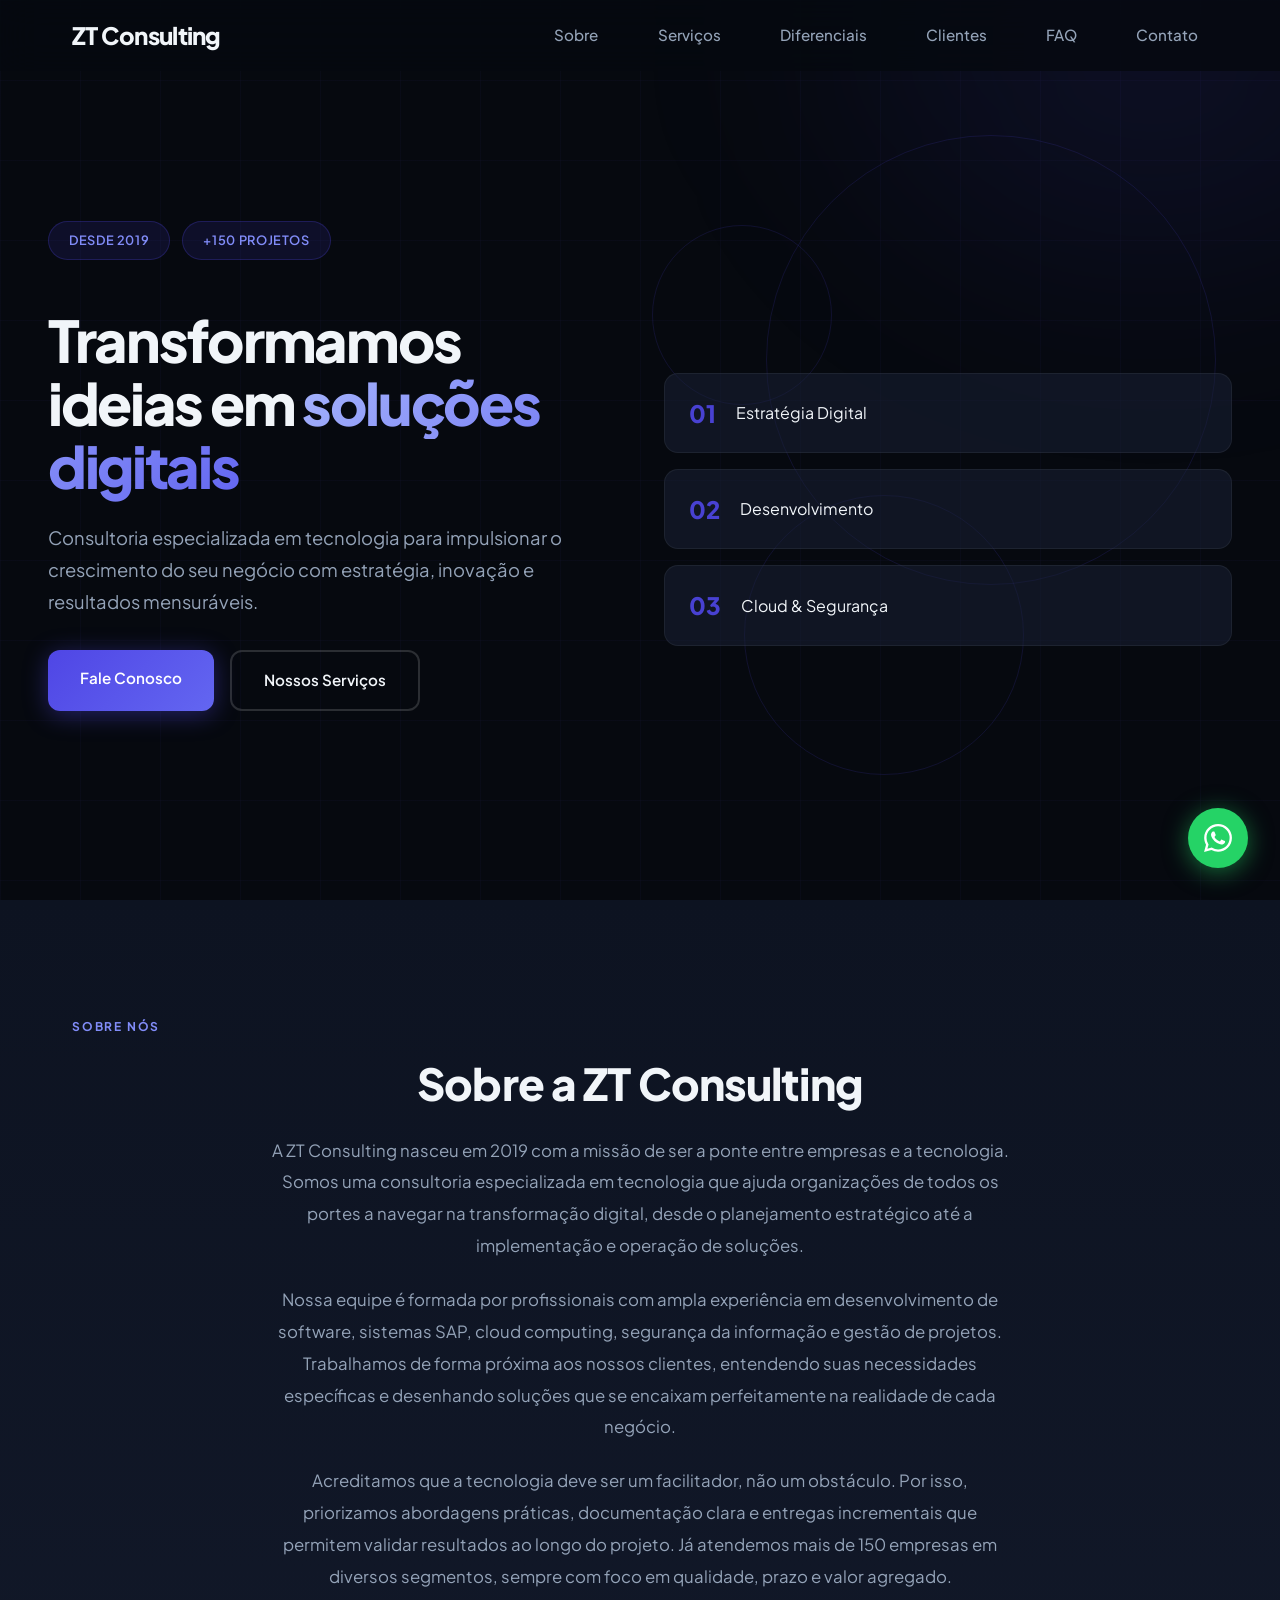
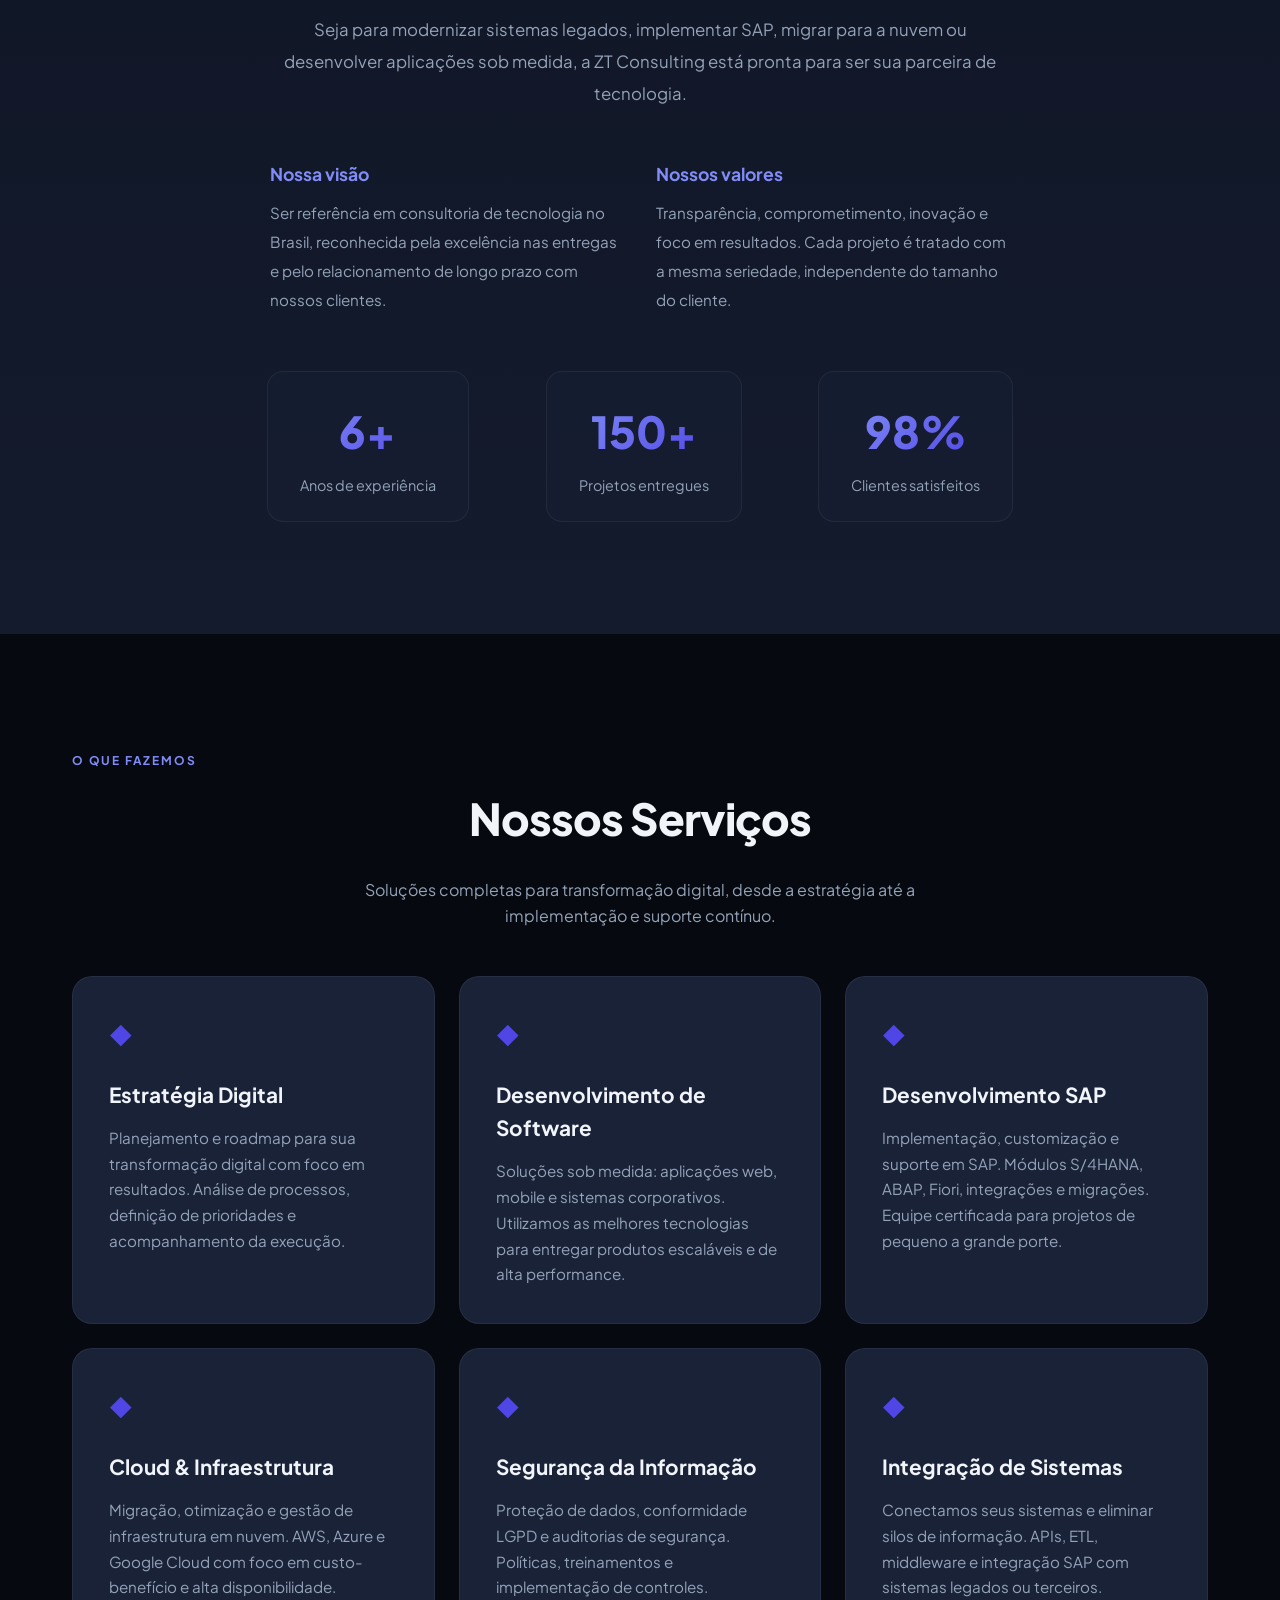
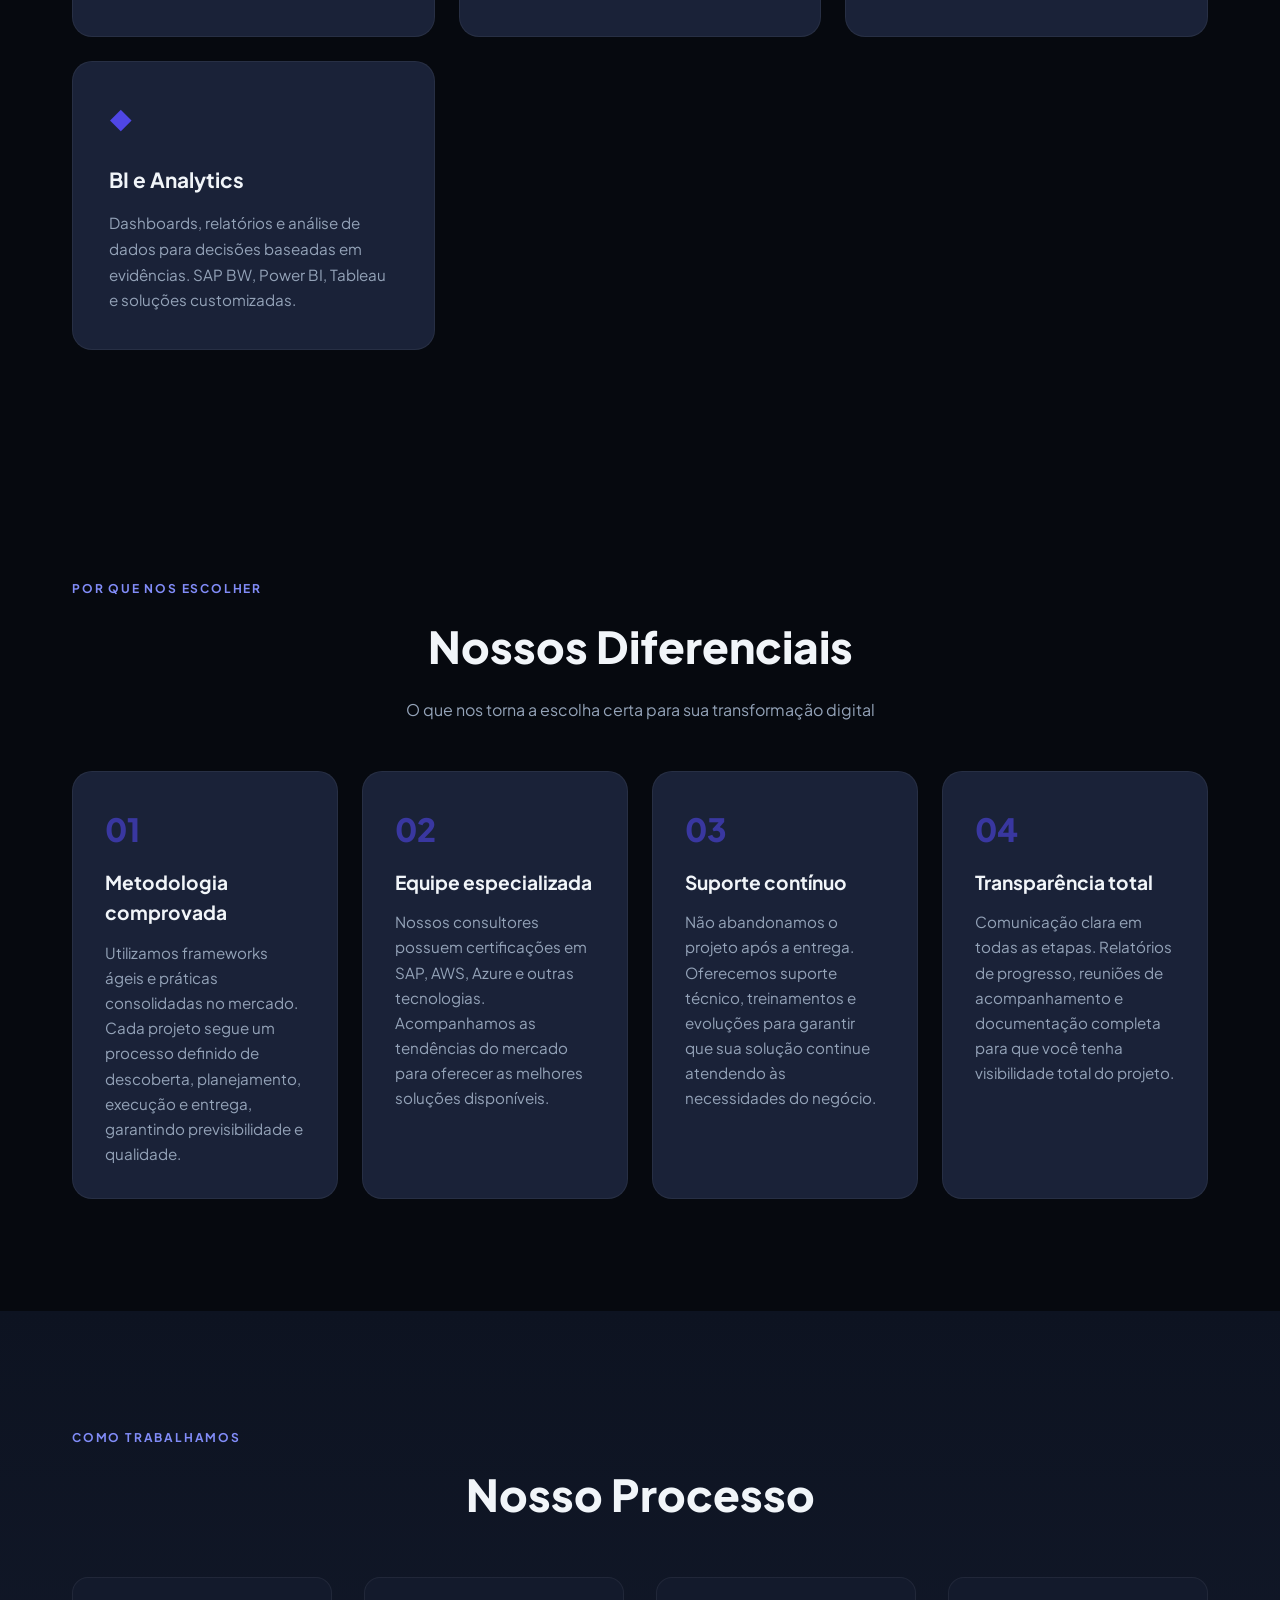
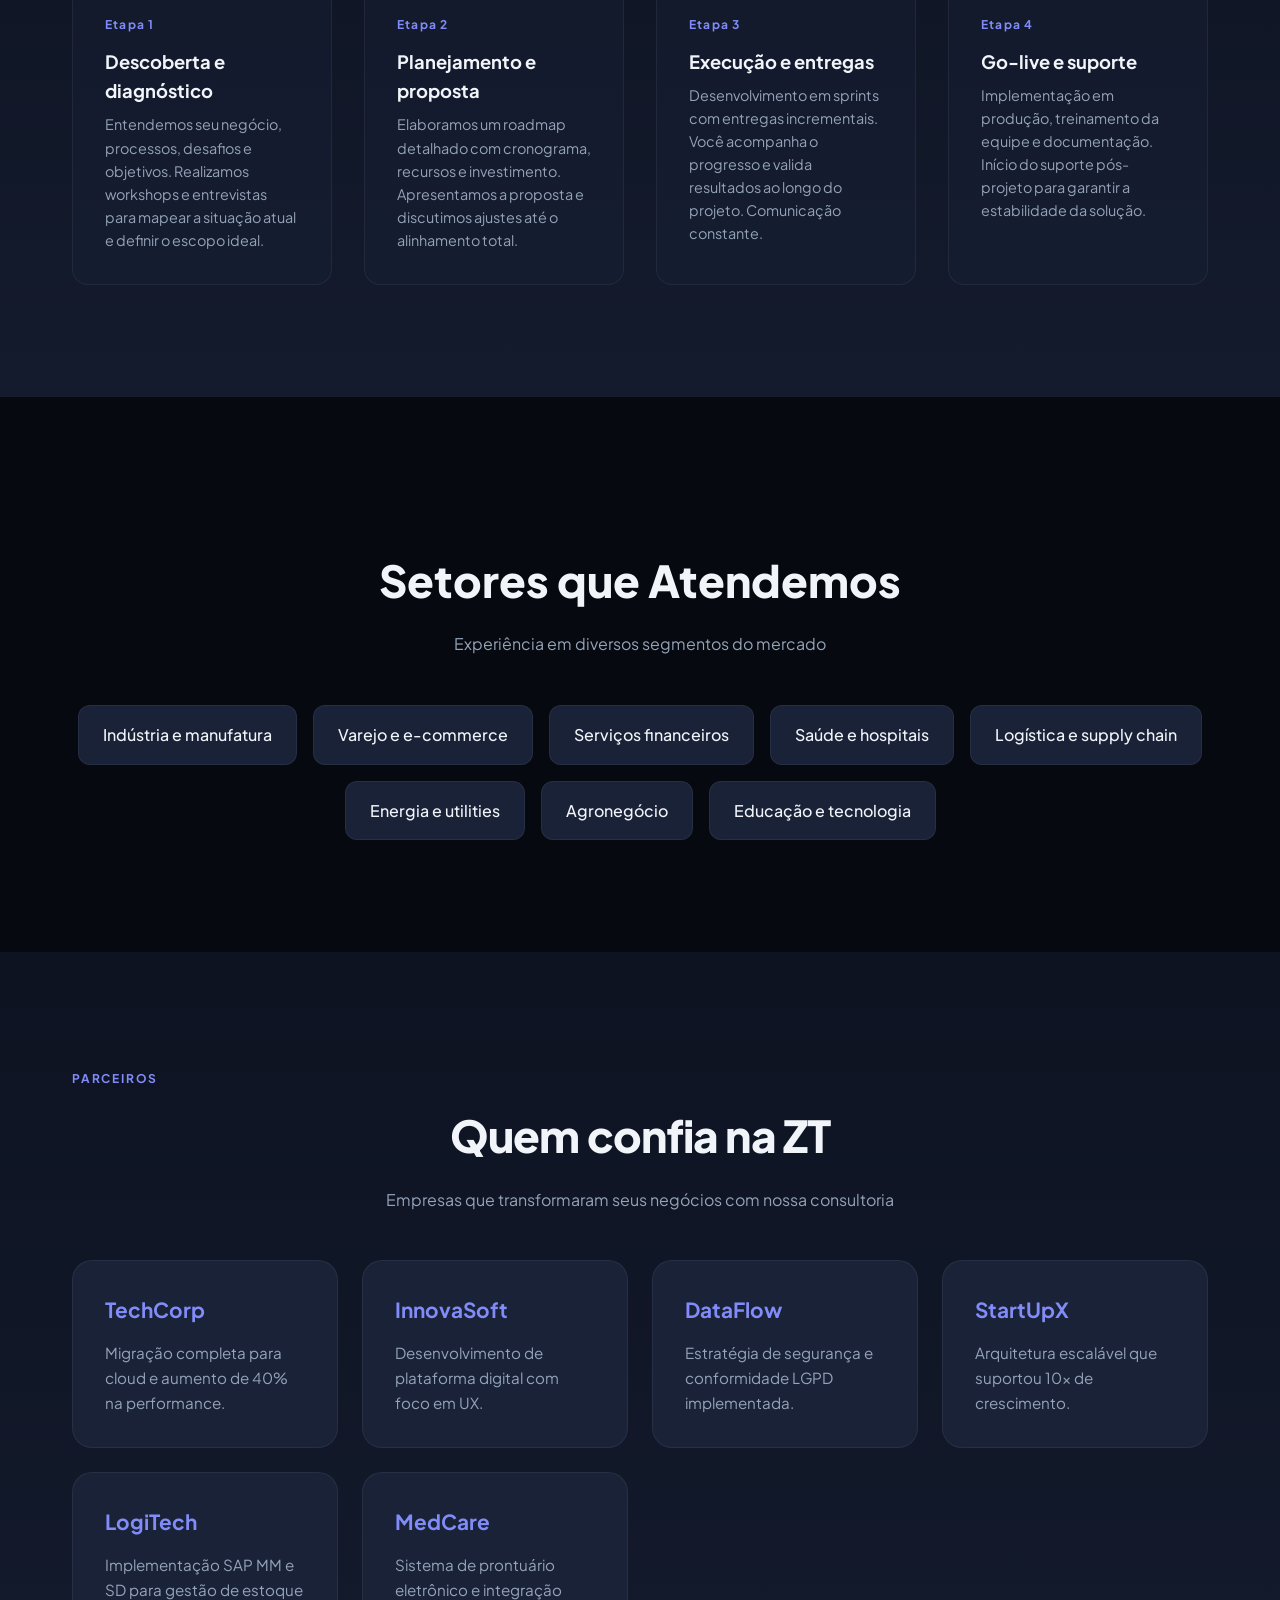
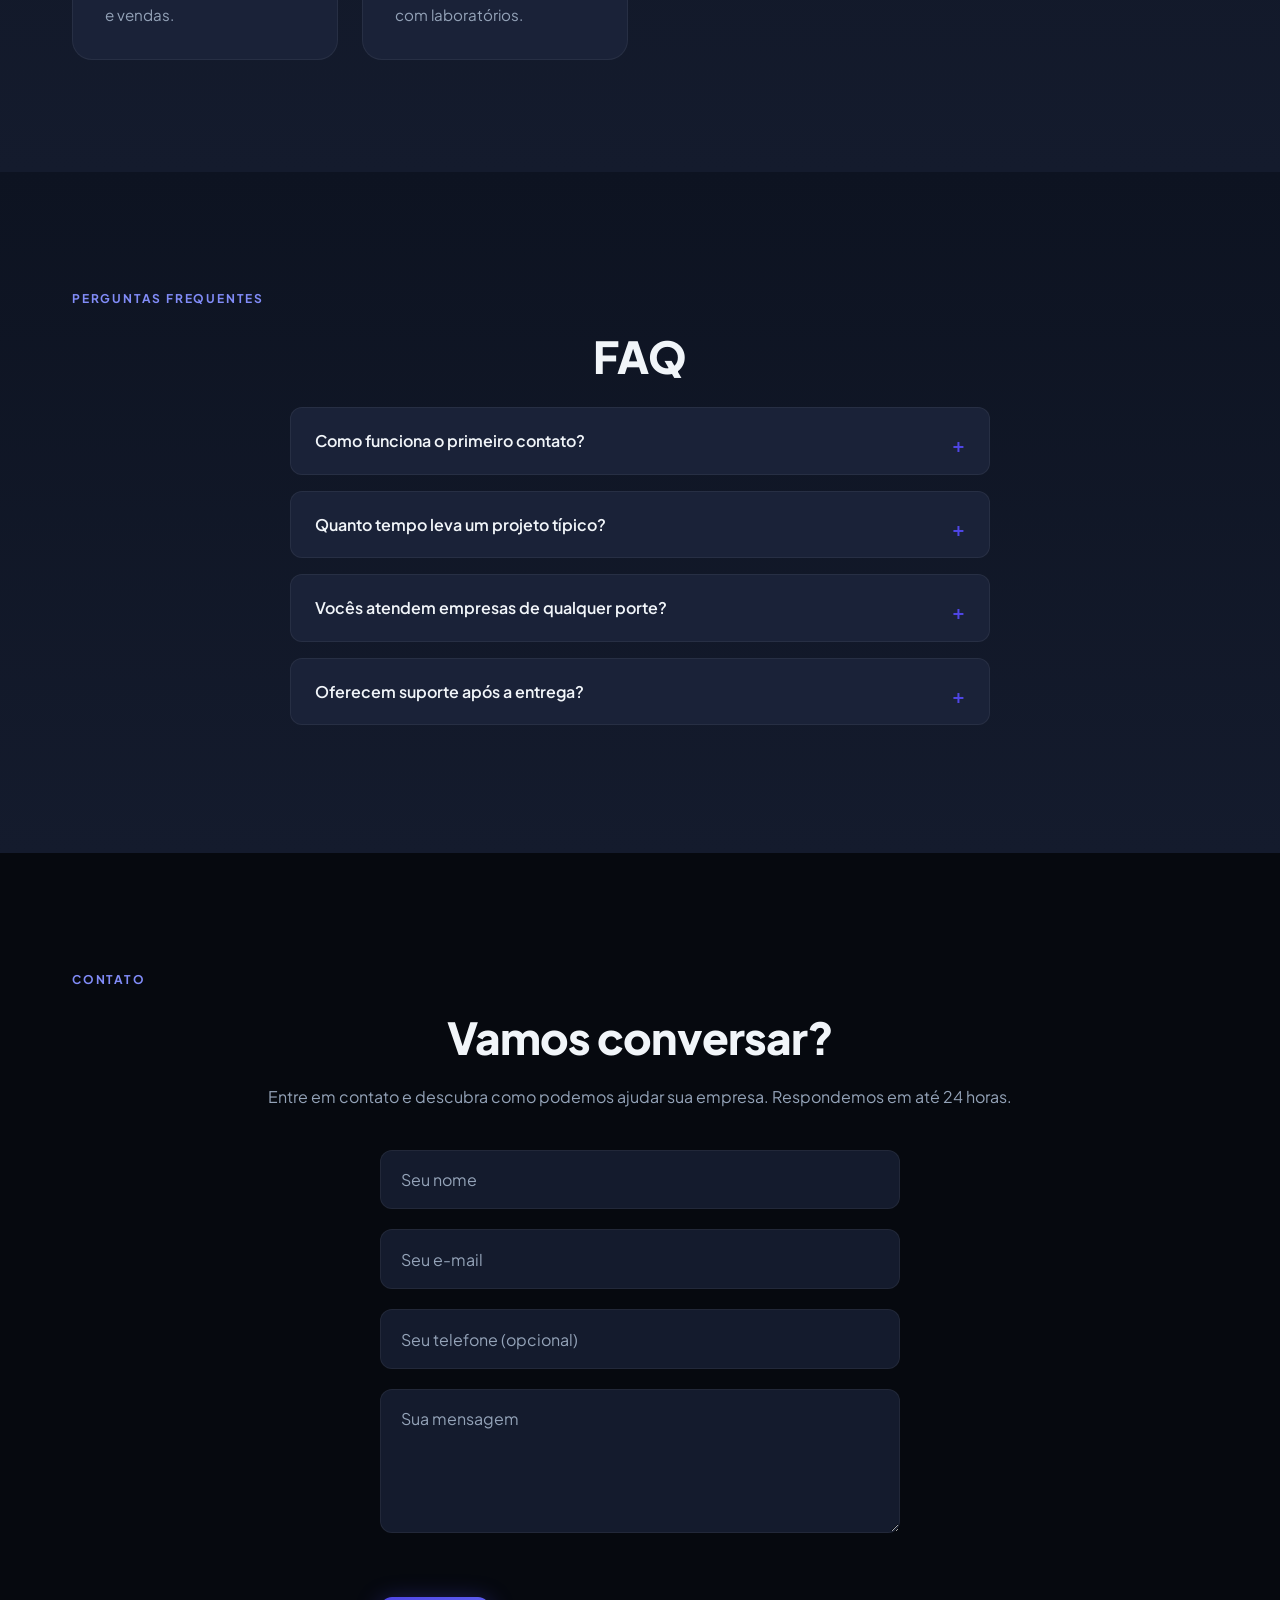
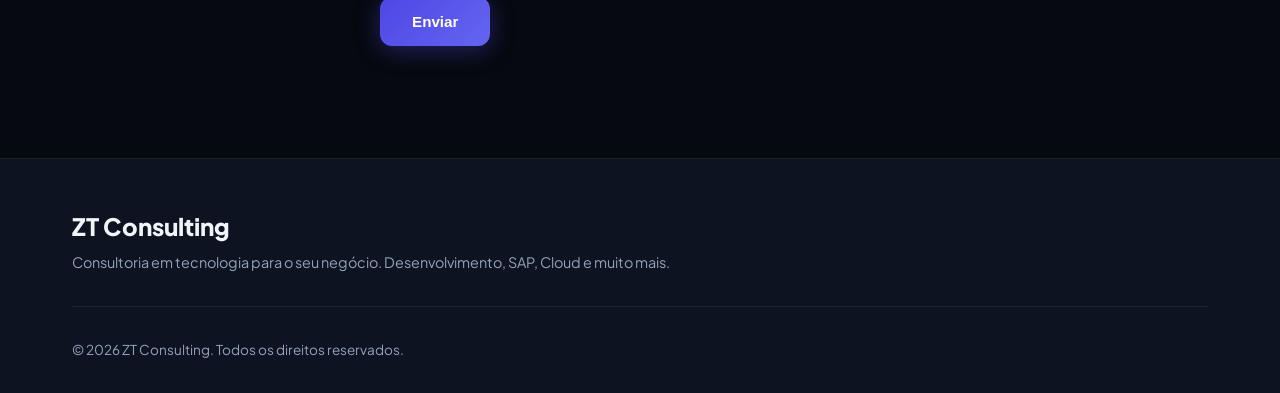
<file: index.html>
<!DOCTYPE html>
<html lang="pt-BR">
<head>
    <meta charset="UTF-8">
    <meta name="viewport" content="width=device-width, initial-scale=1.0">
    <title>ZT Consulting | Consultoria em Tecnologia</title>
    <link rel="preconnect" href="https://fonts.googleapis.com">
    <link rel="preconnect" href="https://fonts.gstatic.com" crossorigin>
    <link href="https://fonts.googleapis.com/css2?family=Plus+Jakarta+Sans:wght@400;500;600;700;800&display=swap" rel="stylesheet">
    <link rel="stylesheet" href="style.css">
</head>
<body>
    <header class="header" id="header">
        <nav class="nav">
            <a href="#" class="logo">ZT Consulting</a>
            <ul class="nav-links">
                <li><a href="#sobre" class="nav-link">Sobre</a></li>
                <li><a href="#servicos" class="nav-link">Serviços</a></li>
                <li><a href="#diferenciais" class="nav-link">Diferenciais</a></li>
                <li><a href="#clientes" class="nav-link">Clientes</a></li>
                <li><a href="#faq" class="nav-link">FAQ</a></li>
                <li><a href="#contato" class="nav-link">Contato</a></li>
            </ul>
            <button class="menu-toggle" aria-label="Menu" aria-expanded="false">
                <span class="hamburger"></span>
                <span class="hamburger"></span>
                <span class="hamburger"></span>
            </button>
        </nav>
    </header>

    <main>
        <section class="hero">
            <div class="hero-bg">
                <div class="grid-pattern"></div>
                <div class="hero-glow"></div>
                <div class="hero-circles">
                    <span class="circle c1"></span>
                    <span class="circle c2"></span>
                    <span class="circle c3"></span>
                </div>
            </div>
            <div class="hero-inner">
                <div class="hero-badges animate-on-scroll" data-delay="0">
                    <span class="badge">Desde 2019</span>
                    <span class="badge">+150 projetos</span>
                </div>
                <div class="hero-content">
                    <h1 class="animate-on-scroll" data-delay="100">Transformamos ideias em <span>soluções digitais</span></h1>
                    <p class="animate-on-scroll" data-delay="200">Consultoria especializada em tecnologia para impulsionar o crescimento do seu negócio com estratégia, inovação e resultados mensuráveis.</p>
                    <div class="hero-buttons animate-on-scroll" data-delay="300">
                        <a href="#contato" class="btn btn-primary">Fale Conosco</a>
                        <a href="#servicos" class="btn btn-outline">Nossos Serviços</a>
                    </div>
                </div>
                <div class="hero-features animate-on-scroll" data-delay="400">
                    <div class="hero-feature">
                        <span class="feature-num">01</span>
                        <span>Estratégia Digital</span>
                    </div>
                    <div class="hero-feature">
                        <span class="feature-num">02</span>
                        <span>Desenvolvimento</span>
                    </div>
                    <div class="hero-feature">
                        <span class="feature-num">03</span>
                        <span>Cloud & Segurança</span>
                    </div>
                </div>
            </div>
        </section>

        <section id="sobre" class="sobre">
            <div class="container">
                <span class="section-tag animate-on-scroll">Sobre nós</span>
                <h2 class="animate-on-scroll" data-delay="100">Sobre a ZT Consulting</h2>
                <div class="sobre-texto animate-on-scroll" data-delay="150">
                    <p>A ZT Consulting nasceu em 2019 com a missão de ser a ponte entre empresas e a tecnologia. Somos uma consultoria especializada em tecnologia que ajuda organizações de todos os portes a navegar na transformação digital, desde o planejamento estratégico até a implementação e operação de soluções.</p>
                    <p>Nossa equipe é formada por profissionais com ampla experiência em desenvolvimento de software, sistemas SAP, cloud computing, segurança da informação e gestão de projetos. Trabalhamos de forma próxima aos nossos clientes, entendendo suas necessidades específicas e desenhando soluções que se encaixam perfeitamente na realidade de cada negócio.</p>
                    <p>Acreditamos que a tecnologia deve ser um facilitador, não um obstáculo. Por isso, priorizamos abordagens práticas, documentação clara e entregas incrementais que permitem validar resultados ao longo do projeto. Já atendemos mais de 150 empresas em diversos segmentos, sempre com foco em qualidade, prazo e valor agregado.</p>
                    <p>Seja para modernizar sistemas legados, implementar SAP, migrar para a nuvem ou desenvolver aplicações sob medida, a ZT Consulting está pronta para ser sua parceira de tecnologia.</p>
                <div class="sobre-extras animate-on-scroll" data-delay="200">
                    <div class="sobre-coluna">
                        <h4>Nossa visão</h4>
                        <p>Ser referência em consultoria de tecnologia no Brasil, reconhecida pela excelência nas entregas e pelo relacionamento de longo prazo com nossos clientes.</p>
                    </div>
                    <div class="sobre-coluna">
                        <h4>Nossos valores</h4>
                        <p>Transparência, comprometimento, inovação e foco em resultados. Cada projeto é tratado com a mesma seriedade, independente do tamanho do cliente.</p>
                    </div>
                </div>
                </div>
                <div class="stats">
                    <div class="stat animate-on-scroll" data-delay="0">
                        <span class="stat-numero">6+</span>
                        <span class="stat-label">Anos de experiência</span>
                    </div>
                    <div class="stat animate-on-scroll" data-delay="100">
                        <span class="stat-numero">150+</span>
                        <span class="stat-label">Projetos entregues</span>
                    </div>
                    <div class="stat animate-on-scroll" data-delay="200">
                        <span class="stat-numero">98%</span>
                        <span class="stat-label">Clientes satisfeitos</span>
                    </div>
                </div>
            </div>
        </section>

        <section id="servicos" class="servicos">
            <div class="container">
                <span class="section-tag animate-on-scroll">O que fazemos</span>
                <h2 class="animate-on-scroll" data-delay="100">Nossos Serviços</h2>
                <p class="servicos-sub animate-on-scroll" data-delay="150">Soluções completas para transformação digital, desde a estratégia até a implementação e suporte contínuo.</p>
                <div class="servicos-grid">
                    <article class="servico-card animate-on-scroll" data-delay="0">
                        <div class="servico-icon">◆</div>
                        <h3>Estratégia Digital</h3>
                        <p>Planejamento e roadmap para sua transformação digital com foco em resultados. Análise de processos, definição de prioridades e acompanhamento da execução.</p>
                    </article>
                    <article class="servico-card animate-on-scroll" data-delay="50">
                        <div class="servico-icon">◆</div>
                        <h3>Desenvolvimento de Software</h3>
                        <p>Soluções sob medida: aplicações web, mobile e sistemas corporativos. Utilizamos as melhores tecnologias para entregar produtos escaláveis e de alta performance.</p>
                    </article>
                    <article class="servico-card animate-on-scroll" data-delay="100">
                        <div class="servico-icon">◆</div>
                        <h3>Desenvolvimento SAP</h3>
                        <p>Implementação, customização e suporte em SAP. Módulos S/4HANA, ABAP, Fiori, integrações e migrações. Equipe certificada para projetos de pequeno a grande porte.</p>
                    </article>
                    <article class="servico-card animate-on-scroll" data-delay="150">
                        <div class="servico-icon">◆</div>
                        <h3>Cloud & Infraestrutura</h3>
                        <p>Migração, otimização e gestão de infraestrutura em nuvem. AWS, Azure e Google Cloud com foco em custo-benefício e alta disponibilidade.</p>
                    </article>
                    <article class="servico-card animate-on-scroll" data-delay="200">
                        <div class="servico-icon">◆</div>
                        <h3>Segurança da Informação</h3>
                        <p>Proteção de dados, conformidade LGPD e auditorias de segurança. Políticas, treinamentos e implementação de controles.</p>
                    </article>
                    <article class="servico-card animate-on-scroll" data-delay="250">
                        <div class="servico-icon">◆</div>
                        <h3>Integração de Sistemas</h3>
                        <p>Conectamos seus sistemas e eliminar silos de informação. APIs, ETL, middleware e integração SAP com sistemas legados ou terceiros.</p>
                    </article>
                    <article class="servico-card animate-on-scroll" data-delay="300">
                        <div class="servico-icon">◆</div>
                        <h3>BI e Analytics</h3>
                        <p>Dashboards, relatórios e análise de dados para decisões baseadas em evidências. SAP BW, Power BI, Tableau e soluções customizadas.</p>
                    </article>
                </div>
            </div>
        </section>

        <section id="diferenciais" class="diferenciais">
            <div class="container">
                <span class="section-tag animate-on-scroll">Por que nos escolher</span>
                <h2 class="animate-on-scroll" data-delay="100">Nossos Diferenciais</h2>
                <p class="diferenciais-sub animate-on-scroll" data-delay="150">O que nos torna a escolha certa para sua transformação digital</p>
                <div class="diferenciais-grid">
                    <div class="diferencial-card animate-on-scroll" data-delay="0">
                        <div class="diferencial-num">01</div>
                        <h3>Metodologia comprovada</h3>
                        <p>Utilizamos frameworks ágeis e práticas consolidadas no mercado. Cada projeto segue um processo definido de descoberta, planejamento, execução e entrega, garantindo previsibilidade e qualidade.</p>
                    </div>
                    <div class="diferencial-card animate-on-scroll" data-delay="50">
                        <div class="diferencial-num">02</div>
                        <h3>Equipe especializada</h3>
                        <p>Nossos consultores possuem certificações em SAP, AWS, Azure e outras tecnologias. Acompanhamos as tendências do mercado para oferecer as melhores soluções disponíveis.</p>
                    </div>
                    <div class="diferencial-card animate-on-scroll" data-delay="100">
                        <div class="diferencial-num">03</div>
                        <h3>Suporte contínuo</h3>
                        <p>Não abandonamos o projeto após a entrega. Oferecemos suporte técnico, treinamentos e evoluções para garantir que sua solução continue atendendo às necessidades do negócio.</p>
                    </div>
                    <div class="diferencial-card animate-on-scroll" data-delay="150">
                        <div class="diferencial-num">04</div>
                        <h3>Transparência total</h3>
                        <p>Comunicação clara em todas as etapas. Relatórios de progresso, reuniões de acompanhamento e documentação completa para que você tenha visibilidade total do projeto.</p>
                    </div>
                </div>
            </div>
        </section>

        <section class="processo">
            <div class="container">
                <span class="section-tag animate-on-scroll">Como trabalhamos</span>
                <h2 class="animate-on-scroll" data-delay="100">Nosso Processo</h2>
                <div class="processo-timeline">
                    <div class="processo-item animate-on-scroll" data-delay="0">
                        <span class="processo-etapa">Etapa 1</span>
                        <h3>Descoberta e diagnóstico</h3>
                        <p>Entendemos seu negócio, processos, desafios e objetivos. Realizamos workshops e entrevistas para mapear a situação atual e definir o escopo ideal.</p>
                    </div>
                    <div class="processo-item animate-on-scroll" data-delay="50">
                        <span class="processo-etapa">Etapa 2</span>
                        <h3>Planejamento e proposta</h3>
                        <p>Elaboramos um roadmap detalhado com cronograma, recursos e investimento. Apresentamos a proposta e discutimos ajustes até o alinhamento total.</p>
                    </div>
                    <div class="processo-item animate-on-scroll" data-delay="100">
                        <span class="processo-etapa">Etapa 3</span>
                        <h3>Execução e entregas</h3>
                        <p>Desenvolvimento em sprints com entregas incrementais. Você acompanha o progresso e valida resultados ao longo do projeto. Comunicação constante.</p>
                    </div>
                    <div class="processo-item animate-on-scroll" data-delay="150">
                        <span class="processo-etapa">Etapa 4</span>
                        <h3>Go-live e suporte</h3>
                        <p>Implementação em produção, treinamento da equipe e documentação. Início do suporte pós-projeto para garantir a estabilidade da solução.</p>
                    </div>
                </div>
            </div>
        </section>

        <section class="setores">
            <div class="container">
                <span class="section-tag animate-on-scroll">Áreas de atuação</span>
                <h2 class="animate-on-scroll" data-delay="100">Setores que Atendemos</h2>
                <p class="setores-sub animate-on-scroll" data-delay="150">Experiência em diversos segmentos do mercado</p>
                <div class="setores-grid">
                    <div class="setor-card animate-on-scroll" data-delay="0">Indústria e manufatura</div>
                    <div class="setor-card animate-on-scroll" data-delay="50">Varejo e e-commerce</div>
                    <div class="setor-card animate-on-scroll" data-delay="100">Serviços financeiros</div>
                    <div class="setor-card animate-on-scroll" data-delay="150">Saúde e hospitais</div>
                    <div class="setor-card animate-on-scroll" data-delay="200">Logística e supply chain</div>
                    <div class="setor-card animate-on-scroll" data-delay="250">Energia e utilities</div>
                    <div class="setor-card animate-on-scroll" data-delay="300">Agronegócio</div>
                    <div class="setor-card animate-on-scroll" data-delay="350">Educação e tecnologia</div>
                </div>
            </div>
        </section>

        <section id="clientes" class="clientes">
            <div class="container">
                <span class="section-tag animate-on-scroll">Parceiros</span>
                <h2 class="animate-on-scroll" data-delay="100">Quem confia na ZT</h2>
                <p class="clientes-sub animate-on-scroll" data-delay="150">Empresas que transformaram seus negócios com nossa consultoria</p>
                <div class="clientes-grid">
                    <div class="cliente-card animate-on-scroll" data-delay="0">
                        <div class="cliente-logo">TechCorp</div>
                        <p>Migração completa para cloud e aumento de 40% na performance.</p>
                    </div>
                    <div class="cliente-card animate-on-scroll" data-delay="50">
                        <div class="cliente-logo">InnovaSoft</div>
                        <p>Desenvolvimento de plataforma digital com foco em UX.</p>
                    </div>
                    <div class="cliente-card animate-on-scroll" data-delay="100">
                        <div class="cliente-logo">DataFlow</div>
                        <p>Estratégia de segurança e conformidade LGPD implementada.</p>
                    </div>
                    <div class="cliente-card animate-on-scroll" data-delay="150">
                        <div class="cliente-logo">StartUpX</div>
                        <p>Arquitetura escalável que suportou 10x de crescimento.</p>
                    </div>
                    <div class="cliente-card animate-on-scroll" data-delay="200">
                        <div class="cliente-logo">LogiTech</div>
                        <p>Implementação SAP MM e SD para gestão de estoque e vendas.</p>
                    </div>
                    <div class="cliente-card animate-on-scroll" data-delay="250">
                        <div class="cliente-logo">MedCare</div>
                        <p>Sistema de prontuário eletrônico e integração com laboratórios.</p>
                    </div>
                </div>
            </div>
        </section>

        <section id="faq" class="faq">
            <div class="container">
                <span class="section-tag animate-on-scroll">Perguntas frequentes</span>
                <h2 class="animate-on-scroll" data-delay="100">FAQ</h2>
                <div class="faq-list">
                    <details class="faq-item animate-on-scroll" data-delay="0">
                        <summary>Como funciona o primeiro contato?</summary>
                        <p>Após você entrar em contato, agendamos uma reunião de descoberta (sem compromisso) para entender seu negócio, desafios e objetivos. Em seguida, elaboramos uma proposta personalizada com escopo, cronograma e investimento.</p>
                    </details>
                    <details class="faq-item animate-on-scroll" data-delay="50">
                        <summary>Quanto tempo leva um projeto típico?</summary>
                        <p>Depende do escopo. Projetos menores (como consultoria ou implementação de módulos específicos) podem levar de 2 a 4 meses. Projetos maiores (implementação SAP completa, migração de sistemas) podem levar de 6 a 18 meses.</p>
                    </details>
                    <details class="faq-item animate-on-scroll" data-delay="100">
                        <summary>Vocês atendem empresas de qualquer porte?</summary>
                        <p>Sim. Atendemos desde startups até grandes corporações. Adaptamos nossa abordagem e equipe ao tamanho e complexidade de cada projeto, garantindo que a solução seja adequada à realidade do cliente.</p>
                    </details>
                    <details class="faq-item animate-on-scroll" data-delay="150">
                        <summary>Oferecem suporte após a entrega?</summary>
                        <p>Sim. Todos os projetos incluem período de garantia e suporte pós-go-live. Além disso, oferecemos contratos de suporte contínuo, evoluções e treinamentos para manter sua solução sempre atualizada.</p>
                    </details>
                </div>
            </div>
        </section>

        <section id="contato" class="contato">
            <div class="container">
                <span class="section-tag animate-on-scroll">Contato</span>
                <h2 class="animate-on-scroll" data-delay="100">Vamos conversar?</h2>
                <p class="contato-sub animate-on-scroll" data-delay="150">Entre em contato e descubra como podemos ajudar sua empresa. Respondemos em até 24 horas.</p>
                <form class="contato-form animate-on-scroll" data-delay="200" id="formContato">
                    <input type="hidden" name="access_key" value="d4424677-086a-4b64-9038-40bd8344752a">
                    <input type="hidden" name="subject" value="Contato pelo site - ZT Consulting">
                    <input type="checkbox" name="botcheck" class="hidden" aria-hidden="true" tabindex="-1" autocomplete="off">
                    <input type="text" name="name" placeholder="Seu nome" required>
                    <input type="email" name="email" placeholder="Seu e-mail" required>
                    <input type="tel" name="phone" placeholder="Seu telefone (opcional)">
                    <textarea name="message" placeholder="Sua mensagem" rows="5" required></textarea>
                    <div id="formResult" class="form-result"></div>
                    <button type="submit" class="btn btn-primary">Enviar</button>
                </form>
            </div>
        </section>
    </main>

    <footer class="footer">
        <div class="container footer-inner">
            <div class="footer-brand">
                <p class="footer-logo">ZT Consulting</p>
                <p class="footer-tagline">Consultoria em tecnologia para o seu negócio. Desenvolvimento, SAP, Cloud e muito mais.</p>
            </div>
            <div class="footer-bottom">
                <p>&copy; 2026 ZT Consulting. Todos os direitos reservados.</p>
            </div>
        </div>
    </footer>

    <a href="https://wa.me/5541999629662?text=Olá! Gostaria de saber mais sobre os serviços da ZT Consulting." class="whatsapp-float" target="_blank" rel="noopener noreferrer" aria-label="Fale conosco no WhatsApp">
        <svg viewBox="0 0 24 24" fill="currentColor" width="28" height="28">
            <path d="M17.472 14.382c-.297-.149-1.758-.867-2.03-.967-.273-.099-.471-.148-.67.15-.197.297-.767.966-.94 1.164-.173.199-.347.223-.644.075-.297-.15-1.255-.463-2.39-1.475-.883-.788-1.48-1.761-1.653-2.059-.173-.297-.018-.458.13-.606.134-.133.298-.347.446-.52.149-.174.198-.298.298-.497.099-.198.05-.371-.025-.52-.075-.149-.669-1.612-.916-2.207-.242-.579-.487-.5-.669-.51-.173-.008-.371-.01-.57-.01-.198 0-.52.074-.792.372-.272.297-1.04 1.016-1.04 2.479 0 1.462 1.065 2.875 1.213 3.074.149.198 2.096 3.2 5.077 4.487.709.306 1.262.489 1.694.625.712.227 1.36.195 1.871.118.571-.085 1.758-.719 2.006-1.413.248-.694.248-1.289.173-1.413-.074-.124-.272-.198-.57-.347m-5.421 7.403h-.004a9.87 9.87 0 01-5.031-1.378l-.361-.214-3.741.982.998-3.648-.235-.374a9.86 9.86 0 01-1.51-5.26c.001-5.45 4.436-9.884 9.888-9.884 2.64 0 5.122 1.03 6.988 2.898a9.825 9.825 0 012.893 6.994c-.003 5.45-4.437 9.884-9.885 9.884m8.413-18.297A11.815 11.815 0 0012.05 0C5.495 0 .16 5.335.157 11.892c0 2.096.547 4.142 1.588 5.945L.057 24l6.305-1.654a11.882 11.882 0 005.683 1.448h.005c6.554 0 11.89-5.335 11.893-11.893a11.821 11.821 0 00-3.48-8.413z"/>
        </svg>
    </a>

    <script src="script.js"></script>
</body>
</html>
</file>
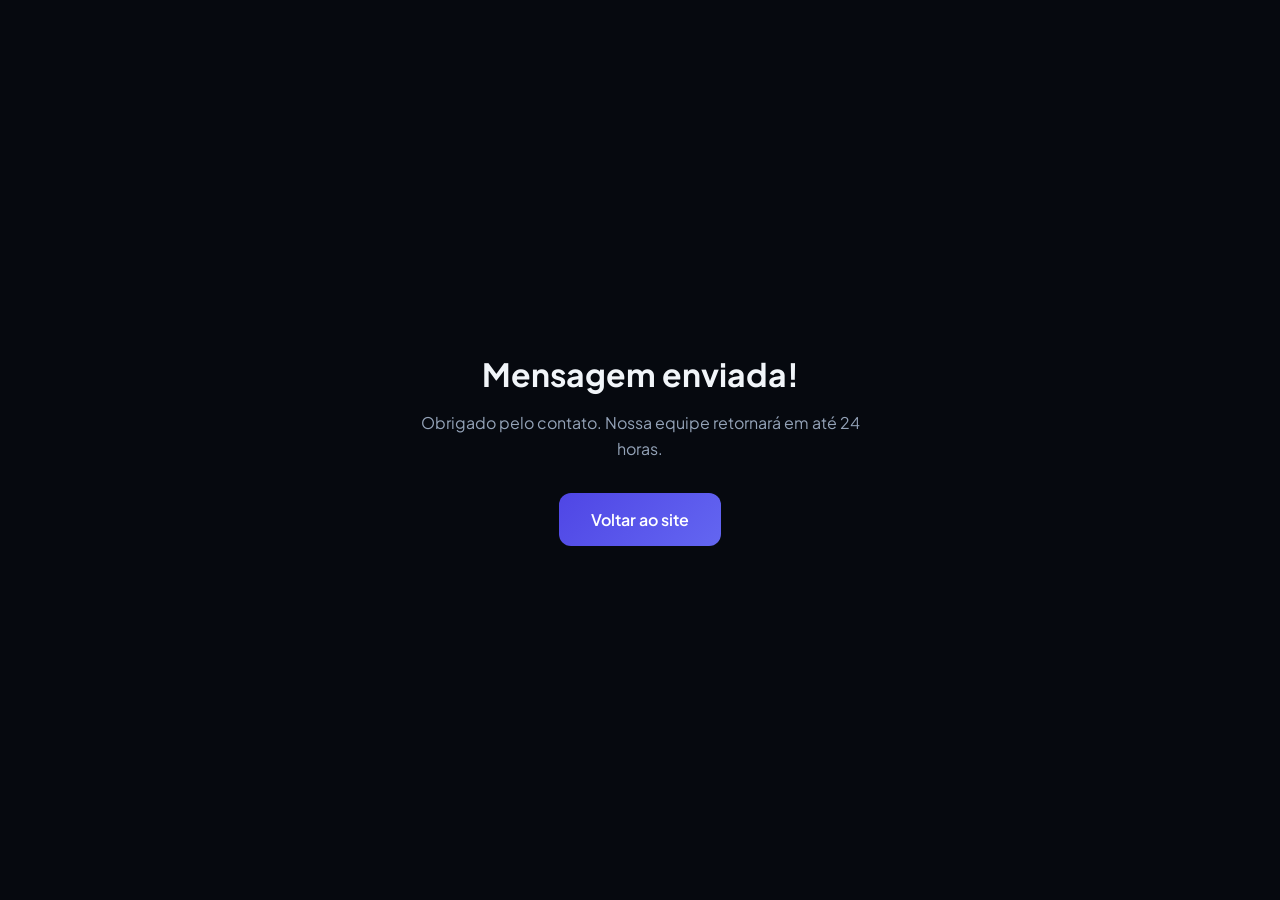
<file: obrigado.html>
<!DOCTYPE html>
<html lang="pt-BR">
<head>
    <meta charset="UTF-8">
    <meta name="viewport" content="width=device-width, initial-scale=1.0">
    <title>Mensagem enviada | ZT Consulting</title>
    <link rel="preconnect" href="https://fonts.googleapis.com">
    <link rel="preconnect" href="https://fonts.gstatic.com" crossorigin>
    <link href="https://fonts.googleapis.com/css2?family=Plus+Jakarta+Sans:wght@400;600;700&display=swap" rel="stylesheet">
    <style>
        * { margin: 0; padding: 0; box-sizing: border-box; }
        body {
            font-family: 'Plus Jakarta Sans', sans-serif;
            background: #06090f;
            color: #f1f5f9;
            min-height: 100vh;
            display: flex;
            align-items: center;
            justify-content: center;
            padding: 2rem;
            text-align: center;
        }
        .box {
            max-width: 480px;
        }
        h1 { font-size: 2rem; margin-bottom: 1rem; }
        p { color: #94a3b8; margin-bottom: 2rem; line-height: 1.6; }
        a {
            display: inline-block;
            padding: 1rem 2rem;
            background: linear-gradient(135deg, #4f46e5, #6366f1);
            color: white;
            text-decoration: none;
            border-radius: 12px;
            font-weight: 600;
            transition: transform 0.2s;
        }
        a:hover { transform: translateY(-2px); }
    </style>
</head>
<body>
    <div class="box">
        <h1>Mensagem enviada!</h1>
        <p>Obrigado pelo contato. Nossa equipe retornará em até 24 horas.</p>
        <a href="index.html">Voltar ao site</a>
    </div>
</body>
</html>
</file>
<file: style.css>
* {
    margin: 0;
    padding: 0;
    box-sizing: border-box;
}

:root {
    --cor-primaria: #06090f;
    --cor-secundaria: #0d1321;
    --cor-terciaria: #141b2d;
    --cor-card: #1a2238;
    --cor-destaque: #4f46e5;
    --cor-destaque-hover: #6366f1;
    --cor-destaque-light: #818cf8;
    --cor-texto: #f1f5f9;
    --cor-texto-suave: #94a3b8;
    --cor-borda: rgba(255, 255, 255, 0.06);
    --sombra: 0 25px 50px -12px rgba(0, 0, 0, 0.5);
    --sombra-card: 0 8px 32px rgba(0, 0, 0, 0.3);
    --transicao: 0.4s cubic-bezier(0.4, 0, 0.2, 1);
}

html {
    scroll-behavior: smooth;
}

body {
    font-family: 'Plus Jakarta Sans', 'Segoe UI', system-ui, sans-serif;
    background: var(--cor-primaria);
    color: var(--cor-texto);
    line-height: 1.6;
    overflow-x: hidden;
}

.container {
    max-width: 1200px;
    margin: 0 auto;
    padding: 0 clamp(1rem, 4vw, 2rem);
}

.header {
    position: fixed;
    top: 0;
    left: 0;
    right: 0;
    z-index: 1000;
    background: rgba(6, 9, 15, 0.8);
    backdrop-filter: blur(20px);
    -webkit-backdrop-filter: blur(20px);
    border-bottom: 1px solid transparent;
    transition: all var(--transicao);
}

.header.scrolled {
    border-bottom-color: var(--cor-borda);
    box-shadow: 0 4px 30px rgba(0, 0, 0, 0.3);
}

.nav {
    max-width: 1200px;
    margin: 0 auto;
    padding: 1rem clamp(1rem, 4vw, 2rem);
    display: flex;
    justify-content: space-between;
    align-items: center;
}

.logo {
    font-size: 1.5rem;
    font-weight: 800;
    color: var(--cor-texto);
    text-decoration: none;
    letter-spacing: -0.03em;
    transition: transform var(--transicao), color var(--transicao);
}

.logo:hover {
    color: var(--cor-destaque-light);
    transform: scale(1.02);
}

.nav-links {
    display: flex;
    list-style: none;
    gap: 2.5rem;
}

.nav-link {
    color: var(--cor-texto-suave);
    text-decoration: none;
    font-weight: 500;
    font-size: 0.95rem;
    position: relative;
    padding: 0.4rem 0.6rem;
    border-radius: 8px;
    transition: all var(--transicao);
}

.nav-link::after {
    content: '';
    position: absolute;
    bottom: 2px;
    left: 0.6rem;
    right: 0.6rem;
    height: 2px;
    background: linear-gradient(90deg, var(--cor-destaque), var(--cor-destaque-light));
    transform: scaleX(0);
    transform-origin: center;
    border-radius: 2px;
    transition: transform var(--transicao);
}

.nav-link:hover,
.nav-link.active {
    color: var(--cor-destaque-light);
    background: rgba(79, 70, 229, 0.15);
}

.nav-link:hover::after,
.nav-link.active::after {
    transform: scaleX(1);
}

.menu-toggle {
    display: none;
    flex-direction: column;
    gap: 6px;
    background: none;
    border: none;
    cursor: pointer;
    padding: 8px;
}

.hamburger {
    width: 24px;
    height: 2px;
    background: var(--cor-texto);
    border-radius: 2px;
    transition: all var(--transicao);
}

.menu-toggle.active .hamburger:nth-child(1) {
    transform: rotate(45deg) translate(5px, 5px);
}

.menu-toggle.active .hamburger:nth-child(2) {
    opacity: 0;
}

.menu-toggle.active .hamburger:nth-child(3) {
    transform: rotate(-45deg) translate(5px, -5px);
}

.hero {
    min-height: 100vh;
    min-height: 100dvh;
    display: flex;
    align-items: center;
    padding: 7rem clamp(1.5rem, 5vw, 3rem) 5rem;
    position: relative;
    overflow: hidden;
}

.hero-bg {
    position: absolute;
    inset: 0;
    pointer-events: none;
}

.hero-bg .grid-pattern {
    position: absolute;
    inset: 0;
    background-image: 
        linear-gradient(rgba(79, 70, 229, 0.04) 1px, transparent 1px),
        linear-gradient(90deg, rgba(79, 70, 229, 0.04) 1px, transparent 1px);
    background-size: 80px 80px;
    animation: gridMove 20s linear infinite;
}

@keyframes gridMove {
    0% { transform: translate(0, 0); }
    100% { transform: translate(80px, 80px); }
}

.hero-glow {
    position: absolute;
    top: -40%;
    right: -30%;
    width: 80%;
    height: 90%;
    background: radial-gradient(ellipse, rgba(79, 70, 229, 0.12) 0%, transparent 60%);
    filter: blur(80px);
    animation: glowPulse 8s ease-in-out infinite;
}

@keyframes glowPulse {
    0%, 100% { opacity: 0.8; transform: scale(1); }
    50% { opacity: 1; transform: scale(1.1); }
}

.hero-circles .circle {
    position: absolute;
    border-radius: 50%;
    border: 1px solid rgba(79, 70, 229, 0.15);
    animation: circleFloat 15s ease-in-out infinite;
}

.hero-circles .c1 {
    width: 450px;
    height: 450px;
    top: 15%;
    right: 5%;
    animation-delay: 0s;
}

.hero-circles .c2 {
    width: 280px;
    height: 280px;
    top: 55%;
    right: 20%;
    animation-delay: -5s;
}

.hero-circles .c3 {
    width: 180px;
    height: 180px;
    top: 25%;
    right: 35%;
    animation-delay: -10s;
}

@keyframes circleFloat {
    0%, 100% { transform: translate(0, 0) scale(1); opacity: 0.6; }
    33% { transform: translate(10px, -15px) scale(1.02); opacity: 0.8; }
    66% { transform: translate(-5px, 10px) scale(0.98); opacity: 0.7; }
}

.hero-inner {
    position: relative;
    z-index: 2;
    max-width: 1200px;
    margin: 0 auto;
    width: 100%;
    display: grid;
    grid-template-columns: 1fr 1fr;
    gap: 3rem;
    align-items: center;
}

.hero-badges {
    grid-column: 1 / -1;
    display: flex;
    gap: 0.75rem;
    flex-wrap: wrap;
}

.badge {
    padding: 0.5rem 1.25rem;
    font-size: 0.8rem;
    font-weight: 600;
    letter-spacing: 0.05em;
    text-transform: uppercase;
    color: var(--cor-destaque-light);
    background: rgba(79, 70, 229, 0.12);
    border: 1px solid rgba(79, 70, 229, 0.25);
    border-radius: 100px;
    transition: all var(--transicao);
}

.badge:hover {
    background: rgba(79, 70, 229, 0.2);
    transform: translateY(-2px);
}

.hero-content {
    max-width: 580px;
}

.hero h1 {
    font-size: clamp(2.25rem, 4.5vw, 3.9rem);
    font-weight: 800;
    line-height: 1.1;
    letter-spacing: -0.04em;
    margin-bottom: 1.5rem;
}

.hero h1 span {
    background: linear-gradient(135deg, #a5b4fc, #6366f1);
    -webkit-background-clip: text;
    -webkit-text-fill-color: transparent;
    background-clip: text;
}

.hero p {
    font-size: 1.15rem;
    color: var(--cor-texto-suave);
    margin-bottom: 2rem;
    line-height: 1.75;
}

.hero-buttons {
    display: flex;
    gap: 1rem;
    flex-wrap: wrap;
}

.btn {
    display: inline-block;
    padding: 1rem 2rem;
    font-size: 0.95rem;
    font-weight: 600;
    text-decoration: none;
    border-radius: 12px;
    transition: all var(--transicao);
    cursor: pointer;
    border: none;
}

.btn-primary {
    background: linear-gradient(135deg, var(--cor-destaque), var(--cor-destaque-hover));
    color: white;
    box-shadow: 0 4px 24px rgba(79, 70, 229, 0.4);
}

.btn-primary:hover {
    transform: translateY(-3px) scale(1.02);
    box-shadow: 0 12px 40px rgba(79, 70, 229, 0.5);
}

.btn-outline {
    background: transparent;
    color: var(--cor-texto);
    border: 2px solid rgba(255, 255, 255, 0.15);
}

.btn-outline:hover {
    border-color: var(--cor-destaque);
    color: var(--cor-destaque-light);
    transform: translateY(-2px);
}

.hero-features {
    display: flex;
    flex-direction: column;
    gap: 1rem;
}

.hero-feature {
    display: flex;
    align-items: center;
    gap: 1.25rem;
    padding: 1.25rem 1.5rem;
    background: rgba(26, 34, 56, 0.5);
    border: 1px solid var(--cor-borda);
    border-radius: 14px;
    transition: all var(--transicao);
}

.hero-feature:hover {
    border-color: rgba(79, 70, 229, 0.35);
    transform: translateX(8px);
    box-shadow: 0 8px 24px rgba(0, 0, 0, 0.2);
}

.feature-num {
    font-size: 1.5rem;
    font-weight: 800;
    color: var(--cor-destaque);
    opacity: 0.9;
}

.animate-on-scroll {
    opacity: 0;
    transform: translateY(40px);
    transition: opacity 0.8s ease, transform 0.8s ease;
}

.animate-on-scroll.visible {
    opacity: 1;
    transform: translateY(0);
}

.section-tag {
    display: inline-block;
    font-size: 0.75rem;
    font-weight: 700;
    letter-spacing: 0.15em;
    text-transform: uppercase;
    color: var(--cor-destaque-light);
    margin-bottom: 0.75rem;
}

.sobre {
    padding: 7rem 0;
    background: linear-gradient(180deg, var(--cor-secundaria) 0%, var(--cor-terciaria) 100%);
}

.sobre h2,
.servicos h2,
.clientes h2,
.contato h2 {
    font-size: clamp(2rem, 4vw, 2.75rem);
    font-weight: 800;
    margin-bottom: 1rem;
    text-align: center;
    letter-spacing: -0.02em;
}

.sobre-texto {
    max-width: 740px;
    margin: 0 auto 3.5rem;
    text-align: center;
    color: var(--cor-texto-suave);
    font-size: 1.05rem;
    line-height: 1.9;
}

.sobre-texto p {
    margin-bottom: 1.35rem;
}

.sobre-texto p:last-child {
    margin-bottom: 0;
}

.sobre-extras {
    display: grid;
    grid-template-columns: repeat(auto-fit, minmax(280px, 1fr));
    gap: 2rem;
    margin-top: 3rem;
    text-align: left;
}

.sobre-coluna h4 {
    font-size: 1.1rem;
    margin-bottom: 0.5rem;
    color: var(--cor-destaque-light);
}

.sobre-coluna p {
    color: var(--cor-texto-suave);
    font-size: 0.95rem;
    margin-bottom: 0;
}

.servicos-sub {
    text-align: center;
    color: var(--cor-texto-suave);
    max-width: 600px;
    margin: -1.5rem auto 3rem;
}

.diferenciais {
    padding: 7rem 0;
    background: var(--cor-primaria);
}

.diferenciais h2,
.processo h2,
.setores h2,
.faq h2 {
    font-size: clamp(2rem, 4vw, 2.75rem);
    font-weight: 800;
    margin-bottom: 1rem;
    text-align: center;
}

.diferenciais-sub {
    text-align: center;
    color: var(--cor-texto-suave);
    margin: 0 auto 3rem;
    max-width: 560px;
}

.diferenciais-grid {
    display: grid;
    grid-template-columns: repeat(auto-fit, minmax(min(100%, 260px), 1fr));
    gap: 1.5rem;
}

.diferencial-card {
    background: var(--cor-card);
    padding: 2rem;
    border-radius: 20px;
    border: 1px solid var(--cor-borda);
    transition: all var(--transicao);
}

.diferencial-card:hover {
    border-color: rgba(79, 70, 229, 0.3);
    transform: translateY(-4px);
}

.diferencial-num {
    font-size: 2rem;
    font-weight: 800;
    color: var(--cor-destaque);
    opacity: 0.6;
    margin-bottom: 0.75rem;
}

.diferencial-card h3 {
    font-size: 1.2rem;
    margin-bottom: 0.75rem;
}

.diferencial-card p {
    color: var(--cor-texto-suave);
    font-size: 0.95rem;
    line-height: 1.65;
}

.processo {
    padding: 7rem 0;
    background: linear-gradient(180deg, var(--cor-secundaria) 0%, var(--cor-terciaria) 100%);
}

.processo-timeline {
    display: grid;
    grid-template-columns: repeat(auto-fit, minmax(min(100%, 240px), 1fr));
    gap: 2rem;
    margin-top: 3rem;
}

.processo-item {
    padding: 2rem;
    background: rgba(26, 34, 56, 0.4);
    border: 1px solid var(--cor-borda);
    border-radius: 16px;
    transition: all var(--transicao);
}

.processo-item:hover {
    border-color: rgba(79, 70, 229, 0.3);
}

.processo-etapa {
    display: inline-block;
    font-size: 0.75rem;
    font-weight: 700;
    letter-spacing: 0.1em;
    color: var(--cor-destaque-light);
    margin-bottom: 0.75rem;
}

.processo-item h3 {
    font-size: 1.15rem;
    margin-bottom: 0.5rem;
}

.processo-item p {
    color: var(--cor-texto-suave);
    font-size: 0.9rem;
    line-height: 1.6;
}

.setores {
    padding: 7rem 0;
    background: var(--cor-primaria);
}

.setores-sub {
    text-align: center;
    color: var(--cor-texto-suave);
    margin: 0 auto 3rem;
}

.setores-grid {
    display: flex;
    flex-wrap: wrap;
    gap: 1rem;
    justify-content: center;
}

.setor-card {
    padding: 1rem 1.5rem;
    background: var(--cor-card);
    border: 1px solid var(--cor-borda);
    border-radius: 12px;
    font-weight: 500;
    transition: all var(--transicao);
}

.setor-card:hover {
    border-color: rgba(79, 70, 229, 0.4);
    transform: scale(1.05);
}

.faq {
    padding: 7rem 0;
    background: linear-gradient(180deg, var(--cor-secundaria) 0%, var(--cor-terciaria) 100%);
}

.faq-list {
    max-width: 700px;
    margin: 0 auto;
}

.faq-item {
    background: var(--cor-card);
    border: 1px solid var(--cor-borda);
    border-radius: 12px;
    margin-bottom: 1rem;
    overflow: hidden;
    transition: all var(--transicao);
}

.faq-item:hover {
    border-color: rgba(79, 70, 229, 0.2);
}

.faq-item summary {
    padding: 1.25rem 1.5rem;
    font-weight: 600;
    cursor: pointer;
    list-style: none;
}

.faq-item summary::-webkit-details-marker {
    display: none;
}

.faq-item summary::after {
    content: '+';
    float: right;
    font-size: 1.25rem;
    color: var(--cor-destaque);
}

.faq-item[open] summary::after {
    content: '−';
}

.faq-item p {
    padding: 0 1.5rem 1.25rem;
    color: var(--cor-texto-suave);
    font-size: 0.95rem;
    line-height: 1.6;
}

.contato-canais {
    display: flex;
    gap: 2rem;
    justify-content: center;
    flex-wrap: wrap;
    margin-bottom: 2.5rem;
}

.canal-item {
    display: flex;
    align-items: center;
    gap: 0.5rem;
    color: var(--cor-destaque-light);
    text-decoration: none;
    padding: 0.75rem 1.25rem;
    background: rgba(79, 70, 229, 0.1);
    border: 1px solid rgba(79, 70, 229, 0.25);
    border-radius: 12px;
    transition: all var(--transicao);
}

.canal-item:hover {
    background: rgba(79, 70, 229, 0.2);
    transform: translateY(-2px);
}

.canal-icon {
    font-size: 1.25rem;
}

.footer-email {
    margin-top: 0.5rem;
}

.footer-email a {
    color: var(--cor-destaque-light);
    text-decoration: none;
}

.footer-email a:hover {
    text-decoration: underline;
}

.whatsapp-float {
    position: fixed;
    bottom: 2rem;
    right: 2rem;
    width: 60px;
    height: 60px;
    background: #25d366;
    color: white;
    border-radius: 50%;
    display: flex;
    align-items: center;
    justify-content: center;
    box-shadow: 0 4px 24px rgba(37, 211, 102, 0.5);
    z-index: 999;
    transition: all var(--transicao);
}

.whatsapp-float:hover {
    transform: scale(1.1);
    box-shadow: 0 6px 32px rgba(37, 211, 102, 0.6);
}

.stats {
    display: flex;
    justify-content: center;
    gap: clamp(2rem, 6vw, 5rem);
    flex-wrap: wrap;
}

.stat {
    text-align: center;
    padding: 1.5rem 2rem;
    background: rgba(26, 34, 56, 0.4);
    border: 1px solid var(--cor-borda);
    border-radius: 16px;
    min-width: 160px;
    transition: all var(--transicao);
}

.stat:hover {
    border-color: rgba(79, 70, 229, 0.3);
    transform: translateY(-4px);
    box-shadow: var(--sombra-card);
}

.stat-numero {
    display: block;
    font-size: 2.75rem;
    font-weight: 800;
    background: linear-gradient(135deg, var(--cor-destaque-light), var(--cor-destaque));
    -webkit-background-clip: text;
    -webkit-text-fill-color: transparent;
    background-clip: text;
    margin-bottom: 0.35rem;
}

.stat-label {
    color: var(--cor-texto-suave);
    font-size: 0.9rem;
}

.servicos {
    padding: 7rem 0;
    background: var(--cor-primaria);
}

.servicos h2 {
    margin-bottom: 3rem;
}

.servicos-grid {
    display: grid;
    grid-template-columns: repeat(auto-fit, minmax(min(100%, 300px), 1fr));
    gap: 1.5rem;
}

.servico-card {
    background: var(--cor-card);
    padding: 2.25rem;
    border-radius: 20px;
    border: 1px solid var(--cor-borda);
    transition: all var(--transicao);
    position: relative;
    overflow: hidden;
}

.servico-card::before {
    content: '';
    position: absolute;
    top: 0;
    left: 0;
    width: 100%;
    height: 3px;
    background: linear-gradient(90deg, var(--cor-destaque), var(--cor-destaque-light));
    transform: scaleX(0);
    transform-origin: left;
    transition: transform var(--transicao);
}

.servico-card:hover {
    border-color: rgba(79, 70, 229, 0.3);
    transform: translateY(-8px);
    box-shadow: var(--sombra-card);
}

.servico-card:hover::before {
    transform: scaleX(1);
}

.servico-icon {
    color: var(--cor-destaque);
    font-size: 1.75rem;
    margin-bottom: 1.25rem;
    display: inline-block;
    transition: transform var(--transicao);
}

.servico-card:hover .servico-icon {
    transform: scale(1.2) rotate(5deg);
}

.servico-card h3 {
    font-size: 1.3rem;
    font-weight: 700;
    margin-bottom: 0.85rem;
}

.servico-card p {
    color: var(--cor-texto-suave);
    font-size: 0.95rem;
    line-height: 1.7;
}

.clientes {
    padding: 7rem 0;
    background: linear-gradient(180deg, var(--cor-secundaria) 0%, var(--cor-terciaria) 100%);
}

.clientes-sub {
    text-align: center;
    color: var(--cor-texto-suave);
    margin: 0 auto 3rem;
    max-width: 520px;
}

.clientes-grid {
    display: grid;
    grid-template-columns: repeat(auto-fit, minmax(min(100%, 260px), 1fr));
    gap: 1.5rem;
}

.cliente-card {
    background: var(--cor-card);
    padding: 2rem;
    border-radius: 20px;
    border: 1px solid var(--cor-borda);
    transition: all var(--transicao);
}

.cliente-card:hover {
    border-color: rgba(79, 70, 229, 0.35);
    transform: translateY(-6px);
    box-shadow: var(--sombra-card);
}

.cliente-logo {
    font-size: 1.3rem;
    font-weight: 700;
    color: var(--cor-destaque-light);
    margin-bottom: 0.85rem;
}

.cliente-card p {
    color: var(--cor-texto-suave);
    font-size: 0.95rem;
    line-height: 1.65;
}

.contato {
    padding: 7rem 0;
    background: var(--cor-primaria);
}

.contato h2 {
    margin-bottom: 0.75rem;
}

.contato-sub {
    text-align: center;
    color: var(--cor-texto-suave);
    margin-bottom: 2.5rem;
}

.contato-form {
    max-width: 520px;
    margin: 0 auto;
    display: flex;
    flex-direction: column;
    gap: 1.25rem;
}

.contato-form input,
.contato-form textarea {
    padding: 1.15rem 1.25rem;
    border: 1px solid var(--cor-borda);
    border-radius: 12px;
    background: var(--cor-terciaria);
    color: var(--cor-texto);
    font-family: inherit;
    font-size: 1rem;
    transition: all var(--transicao);
}

.contato-form input::placeholder,
.contato-form textarea::placeholder {
    color: var(--cor-texto-suave);
}

.contato-form input:focus,
.contato-form textarea:focus {
    outline: none;
    border-color: var(--cor-destaque);
    box-shadow: 0 0 0 3px rgba(79, 70, 229, 0.2);
}

.contato-form button {
    align-self: flex-start;
}

.contato-form button:disabled {
    opacity: 0.7;
    cursor: not-allowed;
}

.hidden {
    position: absolute;
    width: 1px;
    height: 1px;
    padding: 0;
    margin: -1px;
    overflow: hidden;
    clip: rect(0, 0, 0, 0);
    border: 0;
}

.form-result {
    grid-column: 1 / -1;
    padding: 0.75rem;
    border-radius: 8px;
    font-size: 0.95rem;
}

.footer {
    padding: 3rem 0 2rem;
    background: var(--cor-secundaria);
    border-top: 1px solid var(--cor-borda);
}

.footer-inner {
    display: grid;
    grid-template-columns: 1fr auto;
    grid-template-rows: auto auto;
    gap: 2rem;
    align-items: start;
}

.footer-brand {
    grid-column: 1;
}

.footer-logo {
    font-size: 1.5rem;
    font-weight: 800;
    margin-bottom: 0.35rem;
}

.footer-tagline {
    color: var(--cor-texto-suave);
    font-size: 0.9rem;
}

.footer-links {
    display: flex;
    gap: 2rem;
}

.footer-links a {
    color: var(--cor-texto-suave);
    text-decoration: none;
    font-weight: 500;
    transition: color var(--transicao);
}

.footer-links a:hover {
    color: var(--cor-destaque-light);
}

.footer-bottom {
    grid-column: 1 / -1;
    padding-top: 2rem;
    border-top: 1px solid var(--cor-borda);
}

.footer-bottom p {
    color: var(--cor-texto-suave);
    font-size: 0.85rem;
}

@media (max-width: 1024px) {
    .hero-inner {
        gap: 2.5rem;
    }
}

@media (max-width: 900px) {
    .hero-inner {
        grid-template-columns: 1fr;
        text-align: center;
    }

    .hero-content {
        max-width: 100%;
    }

    .hero-buttons {
        justify-content: center;
    }

    .hero-features {
        max-width: 340px;
        margin: 0 auto;
    }
}

@media (max-width: 768px) {
    .menu-toggle {
        display: flex;
    }

    .nav-links {
        position: fixed;
        top: 0;
        right: -100%;
        height: 100vh;
        width: min(320px, 85vw);
        flex-direction: column;
        justify-content: center;
        align-items: center;
        gap: 2rem;
        background: rgba(13, 19, 33, 0.98);
        backdrop-filter: blur(20px);
        padding: 4rem 2rem;
        transition: right 0.4s cubic-bezier(0.4, 0, 0.2, 1);
        border-left: 1px solid var(--cor-borda);
    }

    .nav-links.active {
        right: 0;
    }

    .hero-circles .c1 {
        width: 280px;
        height: 280px;
    }

    .hero-circles .c2,
    .hero-circles .c3 {
        display: none;
    }

    .stats {
        gap: 1.5rem;
    }

    .stat {
        min-width: 140px;
        padding: 1.25rem 1.5rem;
    }

    .stat-numero {
        font-size: 2.25rem;
    }

    .footer-inner {
        grid-template-columns: 1fr;
        text-align: center;
    }

    .footer-links {
        justify-content: center;
    }
}

@media (max-width: 480px) {
    .hero {
        padding-top: 6rem;
    }

    .hero-buttons {
        flex-direction: column;
        width: 100%;
    }

    .hero-buttons .btn {
        width: 100%;
        text-align: center;
    }

    .nav {
        padding: 0.85rem 1rem;
    }

    .logo {
        font-size: 1.3rem;
    }

    .servicos-grid,
    .clientes-grid {
        grid-template-columns: 1fr;
    }

    .section-tag {
        font-size: 0.7rem;
    }

    .sobre-extras {
        grid-template-columns: 1fr;
    }

    .contato-canais {
        flex-direction: column;
    }

    .whatsapp-float {
        bottom: 1.5rem;
        right: 1.5rem;
        width: 54px;
        height: 54px;
    }

    .whatsapp-float svg {
        width: 24px;
        height: 24px;
    }
}

@media (max-width: 360px) {
    .container {
        padding: 0 1rem;
    }

    .hero h1 {
        font-size: 1.9rem;
    }
}

@media (prefers-reduced-motion: reduce) {
    *,
    *::before,
    *::after {
        animation-duration: 0.01ms !important;
        animation-iteration-count: 1 !important;
        transition-duration: 0.01ms !important;
    }

    .animate-on-scroll {
        opacity: 1;
        transform: none;
    }
}
</file>
